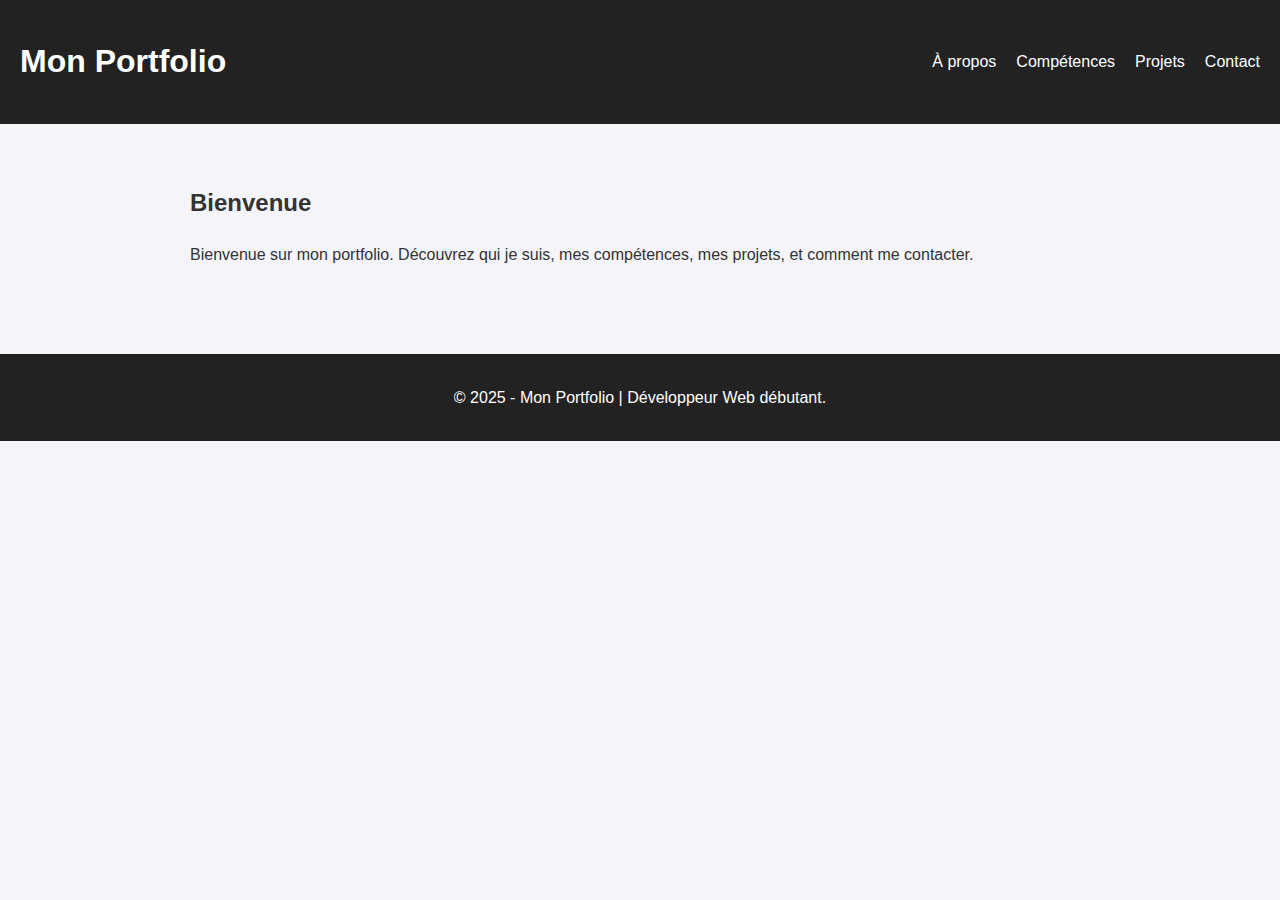
<file: index.html>
<!DOCTYPE html>
<html lang="fr">
<head>
  <meta charset="UTF-8">
  <meta name="viewport" content="width=device-width, initial-scale=1.0">
  <title>Accueil - Mon Portfolio</title>
  <link rel="stylesheet" href="style.css">
</head>
<body>
  <header>
    <nav>
      <h1>Mon Portfolio</h1>
      <ul>
        <li><a href="about.html">À propos</a></li>
        <li><a href="skills.html">Compétences</a></li>
        <li><a href="projects.html">Projets</a></li>
        <li><a href="contact.html">Contact</a></li>
      </ul>
    </nav>
  </header>

  <section class="section">
    <h2>Bienvenue</h2>
    <p>Bienvenue sur mon portfolio. Découvrez qui je suis, mes compétences, mes projets, et comment me contacter.</p>
  </section>

  <footer>
    <p>&copy; 2025 - Mon Portfolio | Développeur Web débutant.</p>
  </footer>
</body>
</html>
</file>
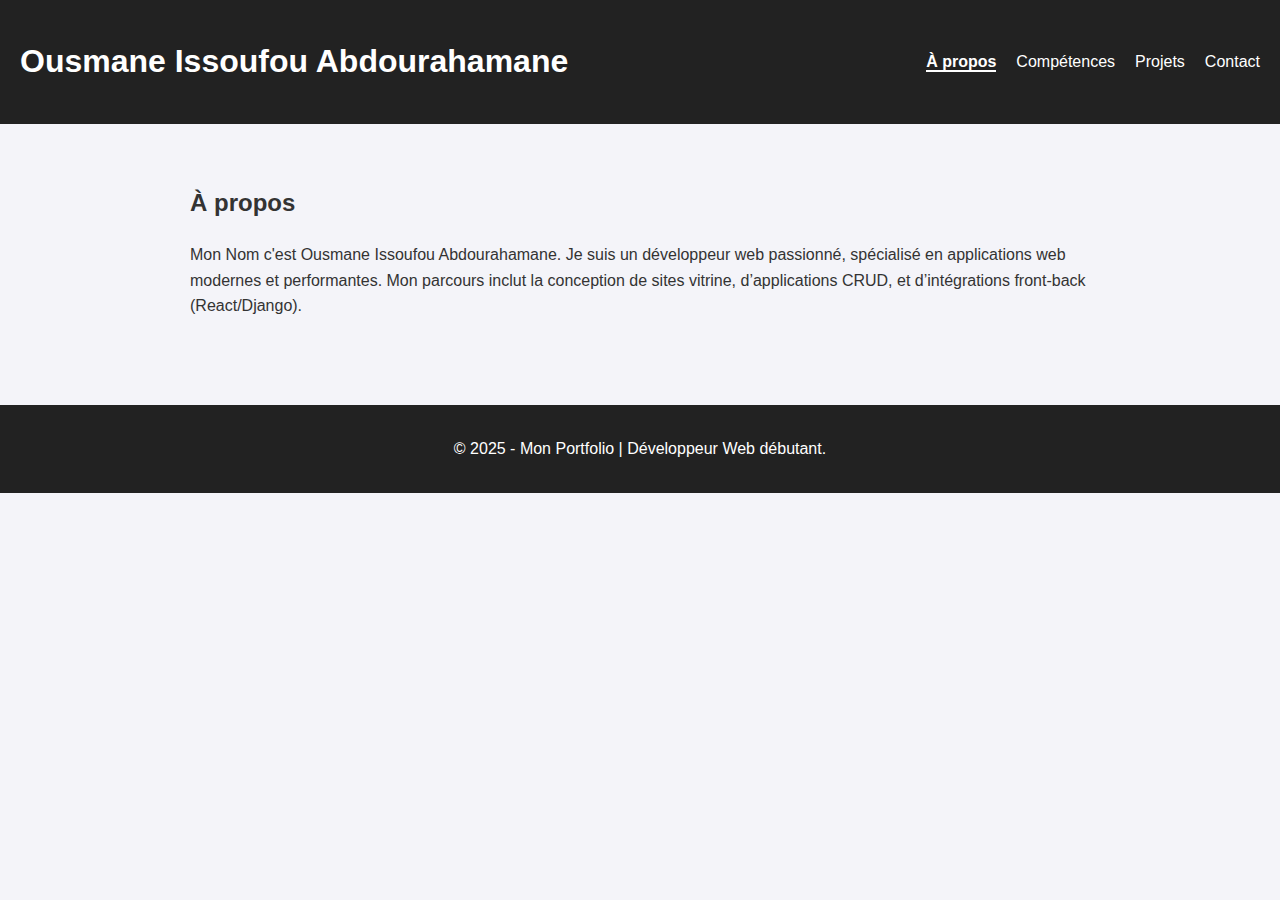
<file: about.html>
<!DOCTYPE html>
<html lang="fr">
<head>
  <meta charset="UTF-8">
  <meta name="viewport" content="width=device-width, initial-scale=1.0">
  <title>À propos - Mon Portfolio</title>
  <link rel="stylesheet" href="style.css">
</head>
<body>
  <header>
    <nav>
      <h1>Ousmane Issoufou Abdourahamane</h1>
      <ul>
        <li><a href="about.html" class="active">À propos</a></li>
        <li><a href="skills.html">Compétences</a></li>
        <li><a href="projects.html">Projets</a></li>
        <li><a href="contact.html">Contact</a></li>
      </ul>
    </nav>
  </header>

  <section class="section">
    <h2>À propos</h2>
    <p>Mon Nom c'est Ousmane Issoufou Abdourahamane. Je suis un développeur web passionné, spécialisé en applications web modernes et performantes. 
       Mon parcours inclut la conception de sites vitrine, d’applications CRUD, et d’intégrations front-back (React/Django).</p>
  </section>

  <footer>
    <p>&copy; 2025 - Mon Portfolio | Développeur Web débutant.</p>
  </footer>
</body>
</html>
</file>
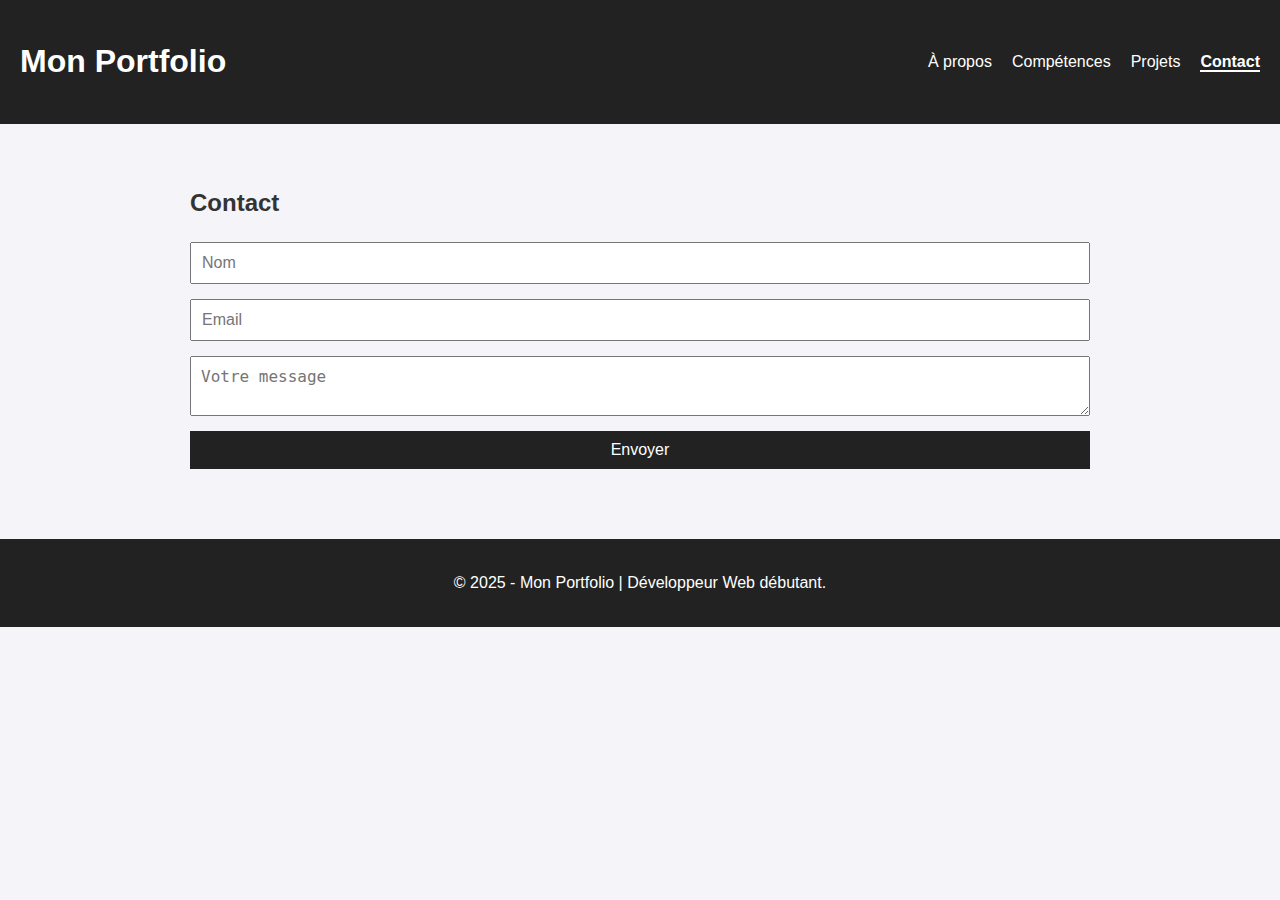
<file: contact.html>
<!DOCTYPE html>
<html lang="fr">
<head>
  <meta charset="UTF-8">
  <meta name="viewport" content="width=device-width, initial-scale=1.0">
  <title>Contact - Mon Portfolio</title>
  <link rel="stylesheet" href="style.css">
</head>
<body>
  <header>
    <nav>
      <h1>Mon Portfolio</h1>
      <ul>
        <li><a href="about.html">À propos</a></li>
        <li><a href="skills.html">Compétences</a></li>
        <li><a href="projects.html">Projets</a></li>
        <li><a href="contact.html" class="active">Contact</a></li>
      </ul>
    </nav>
  </header>

  <section class="section">
    <h2>Contact</h2>
    <form id="contactForm">
      <input type="text" placeholder="Nom" required>
      <input type="email" placeholder="Email" required>
      <textarea placeholder="Votre message" required></textarea>
      <button type="submit">Envoyer</button>
    </form>
  </section>

  <footer>
    <p>&copy; 2025 - Mon Portfolio | Développeur Web débutant.</p>
  </footer>
  <script src="script.js"></script>
</body>
</html>
</file>
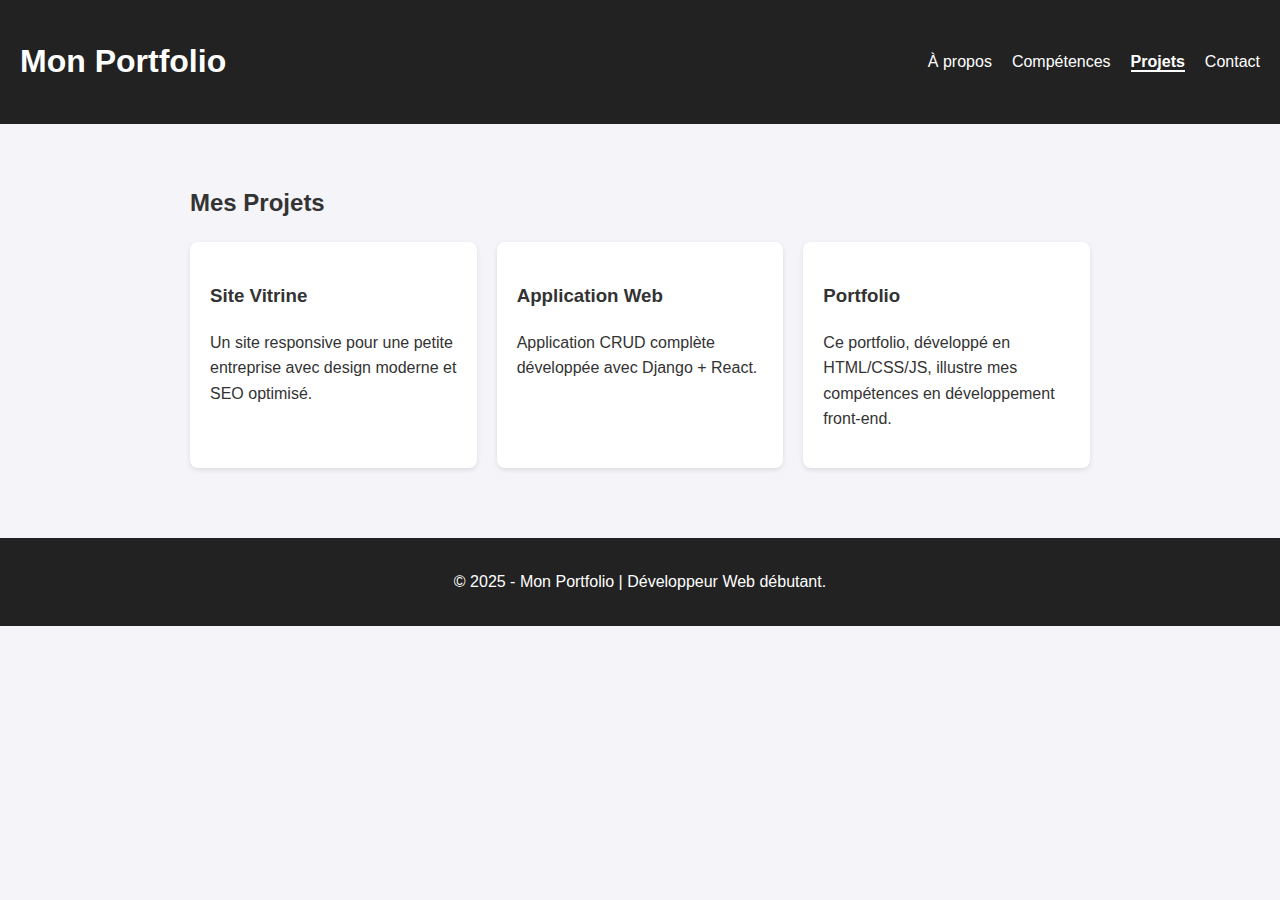
<file: projects.html>
<!DOCTYPE html>
<html lang="fr">
<head>
  <meta charset="UTF-8">
  <meta name="viewport" content="width=device-width, initial-scale=1.0">
  <title>Projets - Mon Portfolio</title>
  <link rel="stylesheet" href="style.css">
</head>
<body>
  <header>
    <nav>
      <h1>Mon Portfolio</h1>
      <ul>
        <li><a href="about.html">À propos</a></li>
        <li><a href="skills.html">Compétences</a></li>
        <li><a href="projects.html" class="active">Projets</a></li>
        <li><a href="contact.html">Contact</a></li>
      </ul>
    </nav>
  </header>

  <section class="section">
    <h2>Mes Projets</h2>
    <div class="projects-grid">
      <div class="project-card">
        <h3>Site Vitrine</h3>
        <p>Un site responsive pour une petite entreprise avec design moderne et SEO optimisé.</p>
      </div>
      <div class="project-card">
        <h3>Application Web</h3>
        <p>Application CRUD complète développée avec Django + React.</p>
      </div>
      <div class="project-card">
        <h3>Portfolio</h3>
        <p>Ce portfolio, développé en HTML/CSS/JS, illustre mes compétences en développement front-end.</p>
      </div>
    </div>
  </section>

  <footer>
    <p>&copy; 2025 - Mon Portfolio | Développeur Web débutant.</p>
  </footer>
</body>
</html>
</file>
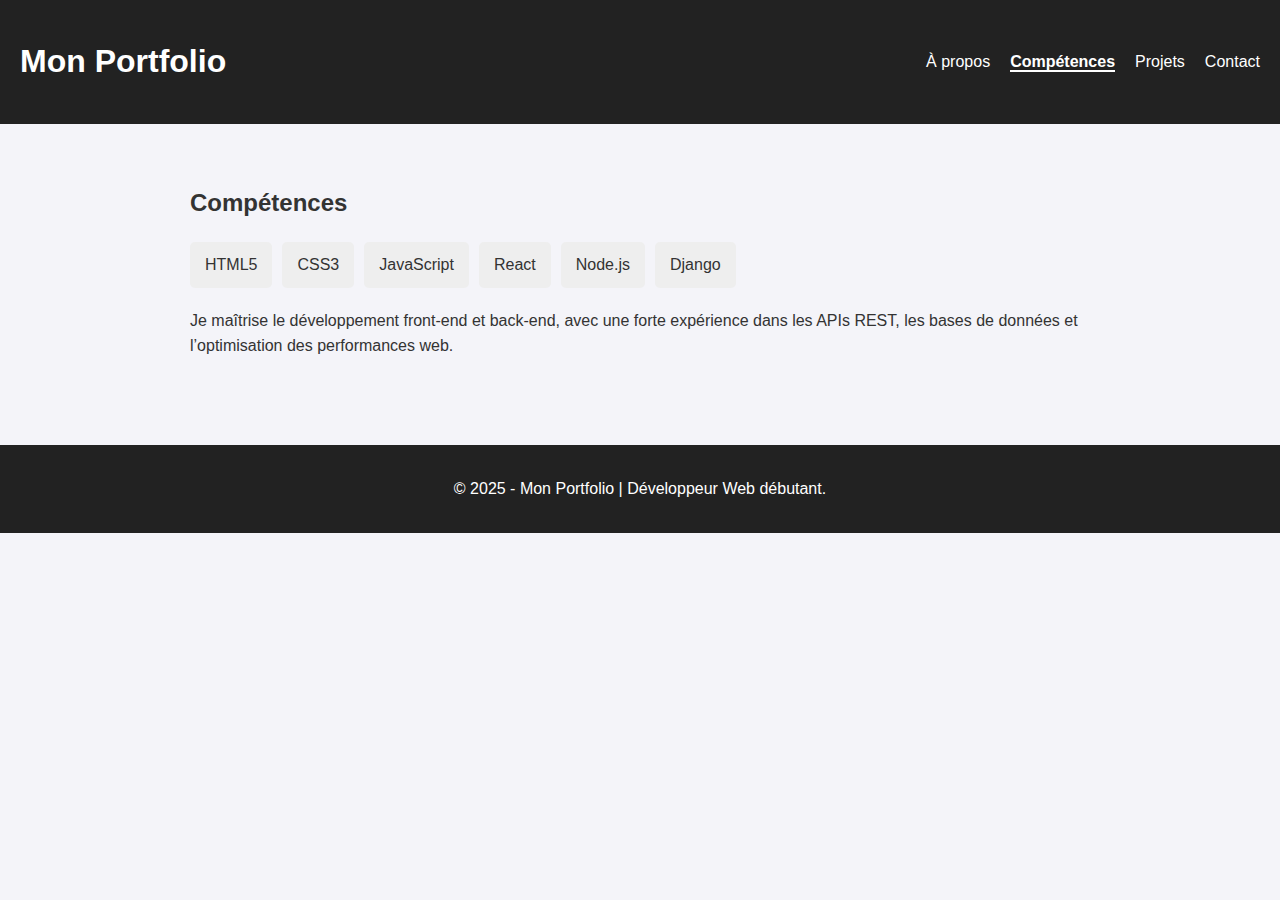
<file: skills.html>
<!DOCTYPE html>
<html lang="fr">
<head>
  <meta charset="UTF-8">
  <meta name="viewport" content="width=device-width, initial-scale=1.0">
  <title>Compétences - Mon Portfolio</title>
  <link rel="stylesheet" href="style.css">
</head>
<body>
  <header>
    <nav>
      <h1>Mon Portfolio</h1>
      <ul>
        <li><a href="about.html">À propos</a></li>
        <li><a href="skills.html" class="active">Compétences</a></li>
        <li><a href="projects.html">Projets</a></li>
        <li><a href="contact.html">Contact</a></li>
      </ul>
    </nav>
  </header>

  <section class="section">
    <h2>Compétences</h2>
    <div class="skills-list">
      <div class="skill">HTML5</div>
      <div class="skill">CSS3</div>
      <div class="skill">JavaScript</div>
      <div class="skill">React</div>
      <div class="skill">Node.js</div>
      <div class="skill">Django</div>
    </div>
    <p>Je maîtrise le développement front-end et back-end, avec une forte expérience dans les APIs REST, les bases de données et l’optimisation des performances web.</p>
  </section>

  <footer>
    <p>&copy; 2025 - Mon Portfolio | Développeur Web débutant.</p>
  </footer>
</body>
</html>
</file>
<file: style.css>
body {
  font-family: Arial, sans-serif;
  margin: 0;
  background: #f4f4f9;
  color: #333;
  line-height: 1.6;
}
header {
  background: #222;
  color: #fff;
  padding: 15px 20px;
}
nav {
  display: flex;
  justify-content: space-between;
  align-items: center;
}
nav ul {
  list-style: none;
  display: flex;
  gap: 20px;
}
nav ul li a {
  color: #fff;
  text-decoration: none;
}
nav ul li a.active {
  font-weight: bold;
  border-bottom: 2px solid #fff;
}
.section {
  padding: 40px;
  max-width: 900px;
  margin: auto;
}
.skills-list {
  display: flex;
  gap: 10px;
  flex-wrap: wrap;
  margin-bottom: 20px;
}
.skill {
  background: #eee;
  padding: 10px 15px;
  border-radius: 5px;
}
.projects-grid {
  display: grid;
  grid-template-columns: repeat(auto-fit, minmax(250px, 1fr));
  gap: 20px;
}
.project-card {
  background: #fff;
  padding: 20px;
  border-radius: 8px;
  box-shadow: 0 2px 5px rgba(0,0,0,0.1);
}
form {
  display: flex;
  flex-direction: column;
  gap: 15px;
}
input, textarea, button {
  padding: 10px;
  font-size: 16px;
}
button {
  background: #222;
  color: #fff;
  border: none;
  cursor: pointer;
}
button:hover {
  background: #444;
}
footer {
  text-align: center;
  padding: 15px;
  background: #222;
  color: #fff;
  margin-top: 30px;
}
</file>
